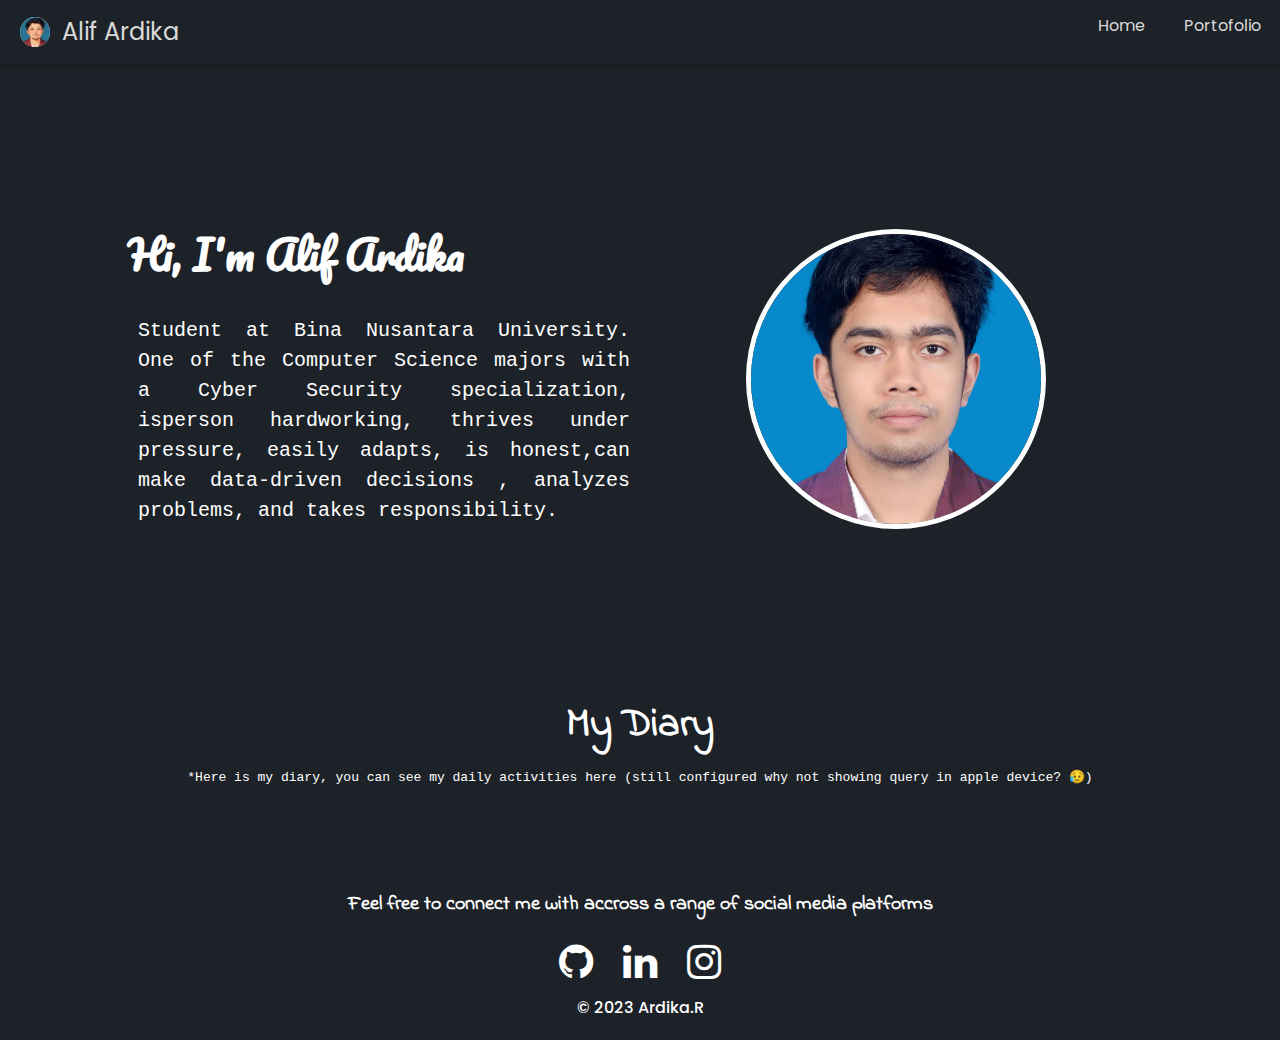
<file: index.html>
<!DOCTYPE html>
<html>
<head>
    <meta charset="UTF-8">
    <meta name="viewport" content="width=device-width, initial-scale=1.0">
    <title>Home</title>
    <link rel="stylesheet" href="/assets/home/home.css">
    <link rel="stylesheet" href="/assets/navbar.css">
    <link rel="stylesheet" href="/assets/footer.css">
    <link rel="shortcut icon" href="/assets/home/img/icons8-monkey-32.png" type="image/x-icon">
    <link rel="stylesheet" href="https://cdnjs.cloudflare.com/ajax/libs/font-awesome/4.7.0/css/font-awesome.min.css">
    <meta name="google-site-verification" content="jXawQDTggr9BbW5uDlbMb5EgTrRGqzn6y9hMJyoWzhg" />
    
</head>
<body>
    <header id="navbar">
        <nav class="navbar-container container">
          <a href="/" class="home-link">
            <div class="navbar-logo">
              <img src="/assets/home/img/pas foto.jpg" alt="logo">
            </div>
            Alif Ardika
          </a>
          <button type="button" class="navbar-toggle" aria-label="Toggle menu" aria-expanded="false" aria-controls="navbar-menu">
              <span class="icon-bar"></span>
              <span class="icon-bar"></span>
              <span class="icon-bar"></span>
          </button>
          <div id="navbar-menu" class="detached">
            <ul class="navbar-links">
                <li class="navbar-item"><a class="navbar-link" href="/">Home</a></li>
                <li class="navbar-item"><a class="navbar-link" href="/Portofolio">Portofolio</a></li>
                <!-- <li class="navbar-item"><a class="navbar-link" href="">Contact</a></li> -->
            </ul>
          </div>
        </nav>
    </header>
    
    <!-- isinya -->
    <div class="greet-container">
      <div class="greet">
        <div class="greet-text">
          <h1>Hi, I'm Alif Ardika</h1>
          <p>
          Student at Bina Nusantara University.
          One of the Computer Science majors with a Cyber Security 
          specialization, isperson hardworking, thrives under 
          pressure, easily adapts, is honest,can make data-driven decisions
          , analyzes problems, and takes responsibility.
          </p>
        </div>
        <div class="greet-img">
          <img src="/assets/home/img/pas foto.jpeg" alt="pas foto">
        </div>
      </div>
    </div>
    <div class="news">
      <div class="news-container">
        <h1>My Diary</h1>
        <p>*Here is my diary, you can see my daily activities here (still configured why not showing query in apple device? 😥)</p>
        <div id="diaryEntries"></div>
      </div>
    </div>

    <footer>
      <div class="footer-container">
        <div class="footerdesc">
          Feel free to connect me with accross a range of social media platforms 
        </div>
        <div class="socmed">
          <a href="https://github.com/Soulra01"><i class="fa fa-github"></i></a>
          <a href="https://linkedin.com/in/alifardika"><i class="fa fa-linkedin"></i></a>
          <a href="https://instagram.com/ardikar_01"><i class="fa fa-instagram"></i></a>
        </div>
        <div class="copyright-container">
          © 2023 Ardika.R
        </div>
      </div>
    </footer>
</body>
<!-- <script src="/assets/navbar.js"></script> -->
<script type="module" src="./assets/home.js"></script>
</html>
</file>
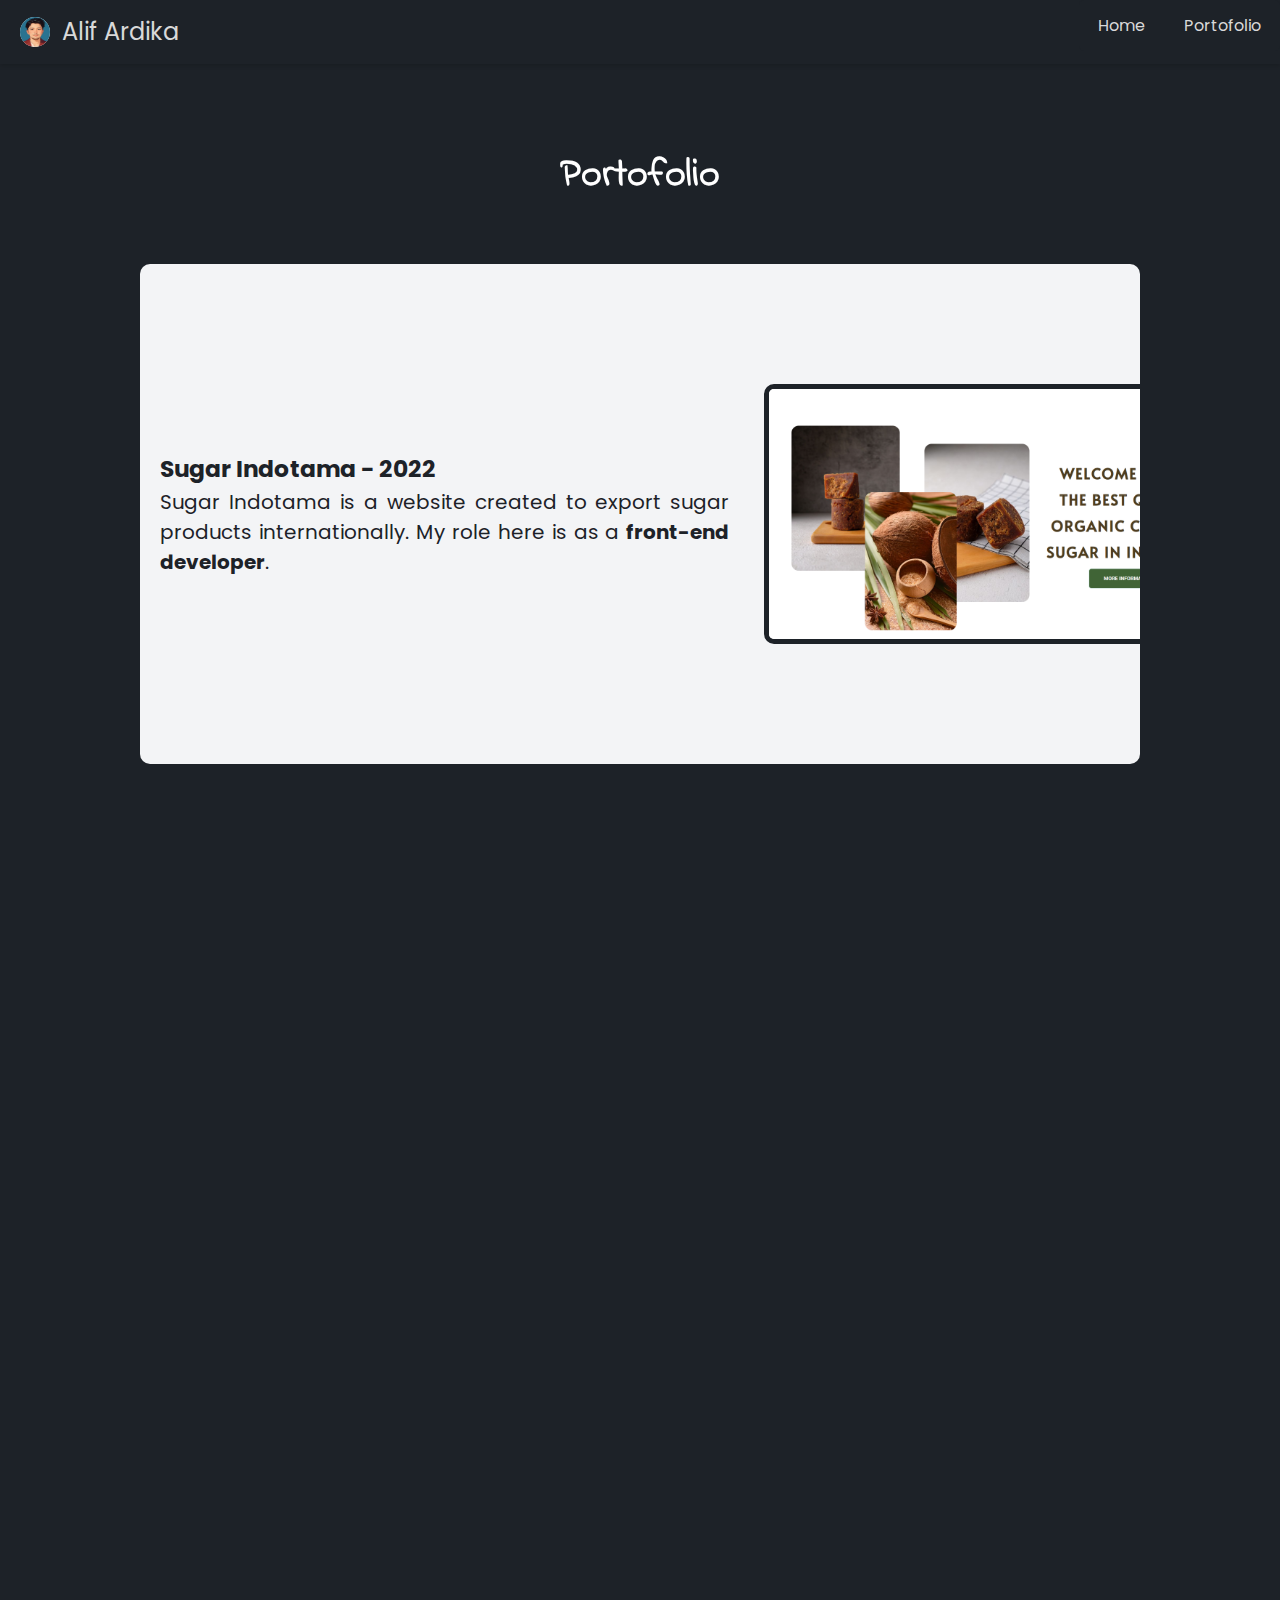
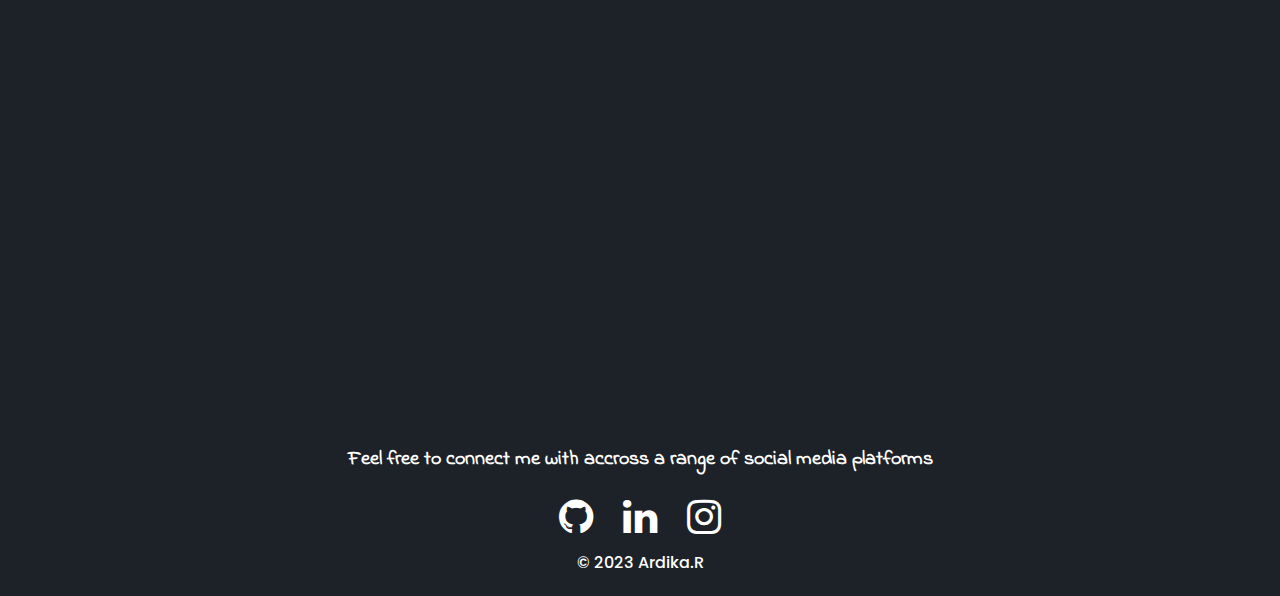
<file: component/portofolio/about.html>
<!DOCTYPE html>
<html>
<head>
    <meta charset="UTF-8">
    <meta name="viewport" content="width=device-width, initial-scale=1.0">
    <title>Portofolio</title>
    <link rel="stylesheet" href="/assets/portofolio/portofolio.css">
    <link rel="stylesheet" href="/assets/navbar.css">
    <link rel="stylesheet" href="/assets/footer.css">
    <link rel="shortcut icon" href="/assets/home/img/icons8-monkey-32.png" type="image/x-icon">
    <link rel="stylesheet" href="https://cdnjs.cloudflare.com/ajax/libs/font-awesome/4.7.0/css/font-awesome.min.css">
    <link href="https://unpkg.com/aos@2.3.1/dist/aos.css" rel="stylesheet">
    <meta name="google-site-verification" content="jXawQDTggr9BbW5uDlbMb5EgTrRGqzn6y9hMJyoWzhg" />
</head>
<body>
  <header id="navbar">
      <nav class="navbar-container container">
        <a href="/" class="home-link">
          <div class="navbar-logo">
            <img src="/assets/home/img/pas foto.jpg" alt="logo">
          </div>
          Alif Ardika
        </a>
        <button type="button" class="navbar-toggle" aria-label="Toggle menu" aria-expanded="false" aria-controls="navbar-menu">
            <span class="icon-bar"></span>
            <span class="icon-bar"></span>
            <span class="icon-bar"></span>
        </button>
        <div id="navbar-menu" class="detached">
          <ul class="navbar-links">
              <li class="navbar-item"><a class="navbar-link" href="/">Home</a></li>
              <li class="navbar-item"><a class="navbar-link" href="/Portofolio">Portofolio</a></li>
              <!-- <li class="navbar-item"><a class="navbar-link" href="">Contact</a></li> -->
          </ul>
        </div>
      </nav>
  </header>
  
  <!-- isinya -->
  <div class="portofolio-main">
    <div class="title" data-aos="fade-up" data-aos-duration="3000">
      <h1>Portofolio</h1>
    </div>
    <div class="portofolio-container">
      <a href="#" data-aos="fade-up" data-aos-duration="3000">
        <div class="card" id="card1">
          <div class="card-img">
            <img src="/assets/portofolio/img/1.png" alt="1">
          </div>
          <div class="card-desc">
            <h3>Sugar Indotama - 2022</h3>
            Sugar Indotama is a website created to export sugar products internationally. My role here is as a <b>front-end developer</b>.
          </div>
        </div>
      </a>
      <a href="#" data-aos="fade-up" data-aos-duration="3000">
        <div class="card" id="card2">
          <div class="card-img">
            <img src="/assets/portofolio/img/2.png" alt="1">
          </div>
          <div class="card-desc">
            <h3>Tropicoco Indotama - 2022</h3>
            Tropicoco Indotama is a website created to export coconut commodity products internationally, such as briquettes, cocopeat, and others. My role here is as a <b>front-end developer</b>.
          </div>
        </div>
      </a>
      <div class="title" data-aos="fade-up" data-aos-duration="3000">
        <h1>Honor & Awards</h1>
      </div>
      <a href="#" data-aos="fade-up" data-aos-duration="3000">
        <div class="card" id="card1">
          <div class="card-img">
            <img src="/assets/portofolio/img/3.png" alt="1">
          </div>
          <div class="card-desc">
            <h3>Hack The Box - 2023</h3>
            Successfully performed network penetration using the Hack The Box platform (Cozyhosting Machine) as a <b>cyber security</b> enthusiast and <b>Network Pentester</b>.
          </div>
        </div>
      </a>
    </div>
  </div>

  <footer>
    <div class="footer-container">
      <div class="footerdesc">
        Feel free to connect me with accross a range of social media platforms 
      </div>
      <div class="socmed">
        <a href="https://github.com/Soulra01"><i class="fa fa-github"></i></a>
        <a href="https://linkedin.com/in/alifardika"><i class="fa fa-linkedin"></i></a>
        <a href="https://instagram.com/ardikar_01?igshid=MzMyNGUyNmU2YQ=="><i class="fa fa-instagram"></i></a>
      </div>
      <div class="copyright-container">
        © 2023 Ardika.R
      </div>
    </div>
  </footer>
  <script src="https://unpkg.com/aos@2.3.1/dist/aos.js"></script>
  <script src="/assets/navbar.js"></script>
  <script>
    AOS.init();
  </script>
</body>
</html>
</file>
<file: assets/home/home.css>
@import url('https://fonts.googleapis.com/css2?family=Pacifico&family=Poppins:ital@1&display=swap');


body{
    background-color: #1D2228;
}
/* BATASNYA */

.greet-container{
    width: 100%;
}

.greet{
    height: 70vh;
    display: flex;
    justify-content: space-between;
    align-items: center;
    margin:0 10%;
    color: white;
}
.greet-text{
    width: 50%;
}
.greet-text h1{
    font-family: 'Pacifico';
    font-size: 40px;
    font-weight: 1000;
    padding-bottom: 20px;
}
.greet-text p{
    font-size: 20px;
    font-family: monospace;
    line-height: 1.5;
    text-align: justify;
    padding: 10px;
    cursor: context-menu;
}
.greet-img{
    width: 50%;
    height: 50%;
    display: flex;
    justify-content: center;
    align-items: center;
}
.greet-img img{
    width: 300px;
    height: 300px;
    object-fit: cover;
    border-radius: 50%;
    border: 5px solid white;
}

.news{
    width: 100%;
    height: fit-content;
}
.news-container{
    /* width: 100%; */
    height: 100%;
    text-align: center;
}
.news-container h1{
    font-family: indie flower;
    font-size: 40px;
    font-weight: 1000;
    padding-bottom: 10px;
    color: white;
}
.news-container p{
    color: white;
    font-family: monospace;
}
#diaryEntries{
    color: white;
    padding: 20px;
}

.entry-container{
    display: flex;
    font-family: monospace;
    margin: 20px;
}


.tanggal-diary{
    width: 20%;
    font-size: 20px;
    text-align: left;
    margin-left: 50px;
}
.diary-entry{
    width: 100%;
    text-align: left;
    font-size: 20px;
}
@media screen and (max-width: 1000px) {
    .greet{
        flex-direction: column-reverse;
        height: 100%;
        gap: 20px;
    }
    .greet-text{
        padding-bottom: 20px;
        width: 100%;
    }
    .greet-text h1{
        font-family: 'Pacifico';
        font-size: 30px;
        font-weight: 1000;
        padding-bottom: 20px;
    }
    .greet-text p{
        width: 100%;
        font-family: monospace;
        line-height: 1.5;
        text-align: justify;
        /* padding: 10px; */
        cursor: context-menu;
    }
    .greet-img{
        padding-top: 20px;
        width: 300px;
        height: 300px;
    }
    .greet-img img{
        /* position: inherit; */
        width: 300px;
        height: 300px;
        object-fit: cover;
        border-radius: 50%;
        border: 5px solid white;
    }
    .entry-container{
        flex-direction: column;
    }
    .tanggal-diary{
        width: 100%;
        font-size: 12px;
        margin: 0;
    }
}
</file>
<file: assets/navbar.css>
@import url('https://fonts.googleapis.com/css2?family=Pacifico&family=Poppins:ital@1&display=swap');

:root {
    --navbar-bg-color: #1D2228;
    --navbar-text-color: hsl(0, 0%, 85%);
    --navbar-text-color-focus: white;
    --navbar-bg-contrast: hsl(0, 100%, 25%);
  }
  
  * {
    box-sizing: border-box;
    margin: 0;
    padding: 0;
  }
  
  body {
    height: 100vh;
    font-family: ;
    line-height: 1.6;
  }
  
  main {
    min-height: 100vh;
    display: flex;
    align-items: center;
    justify-content: center;
  }
  
  #navbar {
    --navbar-height: 64px;
    /* position: fixed; */
    height: var(--navbar-height);
    background-color: var(--navbar-bg-color);
    left: 0;
    right: 0;
    box-shadow: 0 2px 4px rgba(0, 0, 0, 0.15);
  }
  
  .navbar-container {
    display: flex;
    justify-content: space-between;
    height: 100%;
    align-items: center;
    font-family: poppins;
  }
  .home-link{
    /* font-family: 'Pacifico'; */
    font-size: 1.5rem;
    color: var(--navbar-text-color-focus);
  }
  .navbar-link{
  }
  .home-link,
  .navbar-link {
    color: var(--navbar-text-color);
    padding-left: 20px;
    transition: color 0.2s ease-in-out;
    text-decoration: none;
    display: flex;
    font-weight: 400;
    align-items: center;
    transition: background-color 0.2s ease-in-out,
                color 0.2s ease-in-out;
  }
  
  .home-link:focus,
  .home-link:hover {
    color: var(--navbar-text-color-focus);
  }
  
  .navbar-link {
    justify-content: center;
    width: 100%;
    padding: 0.4em 0.8em;
    border-radius: 5px;    
  }
  
  .navbar-link:focus,
  .navbar-link:hover {
    color: var(--navbar-text-color-focus);
    background-color: var(--navbar-bg-contrast);
  }
  
  .navbar-logo {
    background-color: var(--navbar-text-color-focus);
    border-radius: 50%;
    width: 30px;
    height: 30px;
    margin-right: 0.5em;
  }
  .navbar-logo img{
    width: 100%;
    height: 100%;
    border-radius: 50%;
  }
  
  .navbar-toggle {
    cursor: pointer;
    border: none;
    background-color: transparent;
    width: 40px;
    height: 40px;
    display: flex;
    align-items: center;
    justify-content: center;
    flex-direction: column;
  }
  
  .icon-bar {
    display: block;
    width: 25px;
    height: 4px;
    margin: 2px;
    margin-right: 20px;
    transition: background-color 0.2s ease-in-out,
                transform 0.2s ease-in-out,
                opacity 0.2s ease-in-out;
    background-color: var(--navbar-text-color);
  }
  
  .navbar-toggle:focus .icon-bar,
  .navbar-toggle:hover .icon-bar {
    background-color: var(--navbar-text-color-focus);
  }
  
  
  #navbar.opened .navbar-toggle .icon-bar:first-child,
  #navbar.opened .navbar-toggle .icon-bar:last-child {
    position: absolute;
    margin: 0;
    margin-right: 20px;
    width: 30px;
  }
  
  #navbar.opened .navbar-toggle .icon-bar:first-child {
    transform: rotate(45deg);
  }
  
  #navbar.opened .navbar-toggle .icon-bar:nth-child(2) {
    opacity: 0;
  }
  
  #navbar.opened .navbar-toggle .icon-bar:last-child {
    transform: rotate(-45deg);
  }
  
  #navbar-menu {
    position: fixed;
    top: var(--navbar-height);
    bottom: 0;
    transition: opacity 0.2s ease-in-out,
                visibility 0.2s ease-in-out,
                left 0.2s ease-in-out,
                right 0.2s ease-in-out;
    opacity: 0;
    visibility: hidden;
  }
  
  #navbar-menu.sidebar,
  #navbar-menu.sidebar.left {
    left: -1000px;
    right: 0;
  }
  
  #navbar-menu.sidebar.right {
    right: -1000px;
    left: 0;
  }
  
  #navbar-menu.detached,
  #navbar-menu.attached {
    left: 0;
    right: 0;
  }
  
  #navbar.opened #navbar-menu {
    background-color: rgba(0, 0, 0, 0.4);
    opacity: 1;
    visibility: visible;
  }
  
  #navbar.opened #navbar-menu.sidebar.left {
    left: 0;
  }
  
  #navbar.opened #navbar-menu.sidebar.right {
    right: 0;
  }
  
  .navbar-links {
    list-style-type: none;
    max-height: 0;
    overflow: hidden;
    position: absolute;
    background-color: var(--navbar-bg-color);
    display: flex;
    flex-direction: column;
    align-items: center;
  }
  
  #navbar.opened .navbar-links {
    padding: 1em;
    max-height: none;
    background-color: (255,0,0,1);
  }
  
  .sidebar .navbar-links {
    top: 0;
    bottom: 0;
  }
  
  .left.sidebar .navbar-links {
    left: 0;
    right: unset;
    box-shadow: 5px 20px 20px rgba(0, 0, 0, 0.3);
  }
  
  .right.sidebar .navbar-links {
    right: 0;
    left: unset;
    box-shadow: -5px 20px 20px rgba(0, 0, 0, 0.3);
  }
  
  .detached .navbar-links {
    left: 0;
    right: 0;
    margin: 1.4rem;
    border-radius: 5px;
    box-shadow: 0 0 20px rgba(0, 0, 0, 0.3);
  }
  
  .attached .navbar-links {
    left: 0;
    right: 0;
    box-shadow: 0 20px 20px rgba(0, 0, 0, 0.3);
  }
  
  .navbar-item {
    margin: 0.4em;
    width: 100%;
  }
  
@media screen and (min-width: 1000px) {
  
  .navbar-toggle {
      display: none;
  }

  #navbar #navbar-menu,
  #navbar.opened #navbar-menu {
      visibility: visible;
      opacity: 1;
      position: static;
      display: block;
      height: 100%;
  }
  
  #navbar .navbar-links,
  #navbar.opened .navbar-links {
  margin: 0;
  padding: 0;
  box-shadow: none;
  position: static;
  flex-direction: row;
  list-style-type: none;
  max-height: max-content;
  width: 100%;
  height: 100%;
  }
  
  #navbar .navbar-link:last-child {
  margin-right: 0;
  }
}
</file>
<file: assets/footer.css>
@import url('https://fonts.googleapis.com/css2?family=Indie+Flower&family=Poppins:wght@500&display=swap');

.footer-container{
    width: 100%;
    height: 160px;
    padding-top: 50px;
    color: white;
}
.footerdesc{
    font-size: 20px;
    font-family: Indie Flower;
    font-weight: 1000;
    text-align: center;
    padding: 10px;
    cursor: context-menu;

}
.footer-container .socmed{
    display: flex;
    justify-content: center;
    /* padding-top: 5px; */
    gap : 30px;
    font-size: 40px;
    text-decoration: none;
}
.socmed a{
    color: white;
}

.copyright-container{
    text-align: center;
    font-family: poppins;
    font-weight: 500;
    padding-bottom: 20px;
}


@media screen and (max-width: 1000px){
    .footer-container{
        padding-top: 0;
        /* position: absolute; */
        bottom: 0;
    }
}
</file>
<file: assets/portofolio/portofolio.css>
@import url('https://fonts.googleapis.com/css2?family=Indie+Flower&family=Poppins:wght@500&family=Roboto&display=swap');


body{
    background-color: #1D2228;
}
/* BATASNYA */

.portofolio-main{
    width: 100%;
    height: fit-content;
    padding-top: 40px;
}

.portofolio-main .title{
    width: 100%;
    height: 100px;
    margin: 30px 0;
}

.portofolio-main .title h1{
    font-family: 'Indie Flower';
    font-size: 40px;
    font-weight: 1000;
    text-align: center;
    padding: 10px;
    color: white;
}

.portofolio-container{
    width: 100%;
    height: 100%;
    display: flex;
    justify-content: center;
    align-items: center;
    flex-direction: column;
    /* flex-wrap: wrap; */
    gap: 20px;
}

.portofolio-container a{
    text-decoration: none;
}

.card{
    background-color: #f3f4f6;
    width: 1000px;
    height: 500px;
    border-radius: 10px;
    display: flex;
    justify-content: center;
    align-items: center;
    transition: 0.3s;
}
.card:hover{
    background-color: #d8d8d8;
}
.card#card1{
    flex-direction: row-reverse;
}
.card#card2{
    flex-direction: row;
}

.card-img {
    width: 100%;
    height: 300px;
    padding: 20px 0;
    border-radius: 10px;
    overflow: hidden;
}

.card-img img{
    width: 100%;
    height: 100%;
    object-fit: cover;
    border-radius: 10px;
    border: #1D2228 5px solid;
    transition: transform 0.3s ease;
}
#card1 .card-img img{
    margin-left: 20%;
}
#card2 .card-img img{
    margin-left: -20%;
}

#card1:hover .card-img img{
    transform: rotate(5deg);
}
#card2:hover .card-img img{
    transform: rotate(-5deg);
}
.card{
    text-decoration: none;
    color: #1D2228;
}
#card1 .card-desc{
    color: #1D2228;
    padding: 10px 20px;
    margin-right: -80px;
}

#card2 .card-desc{
    color: #1D2228;
    padding: 10px 20px;
    margin-left: -80px;
}

.card-desc {
    font-family: 'poppins';
    font-size: 20px;
    line-height: 1.5;
    text-align: justify;
    padding: 20px;
}

@media screen and (max-width: 1000px) {
    .card{
        width: 80%;
        height: fit-content;
        margin: auto;
        flex-direction: column;
        padding: 0;
    }
    .card-img{
        display: none;
    }
    .card-desc{
        width: fit-content;
        padding: 0;
        margin: 0px;
        font-size: 15px;
        letter-spacing: 1px;
    }
    #card1 .card-desc{
        padding: 0;
        margin: 20px;
    }
    #card2 .card-desc{
        margin: 20px;
        padding: 0;
    }

}
</file>
